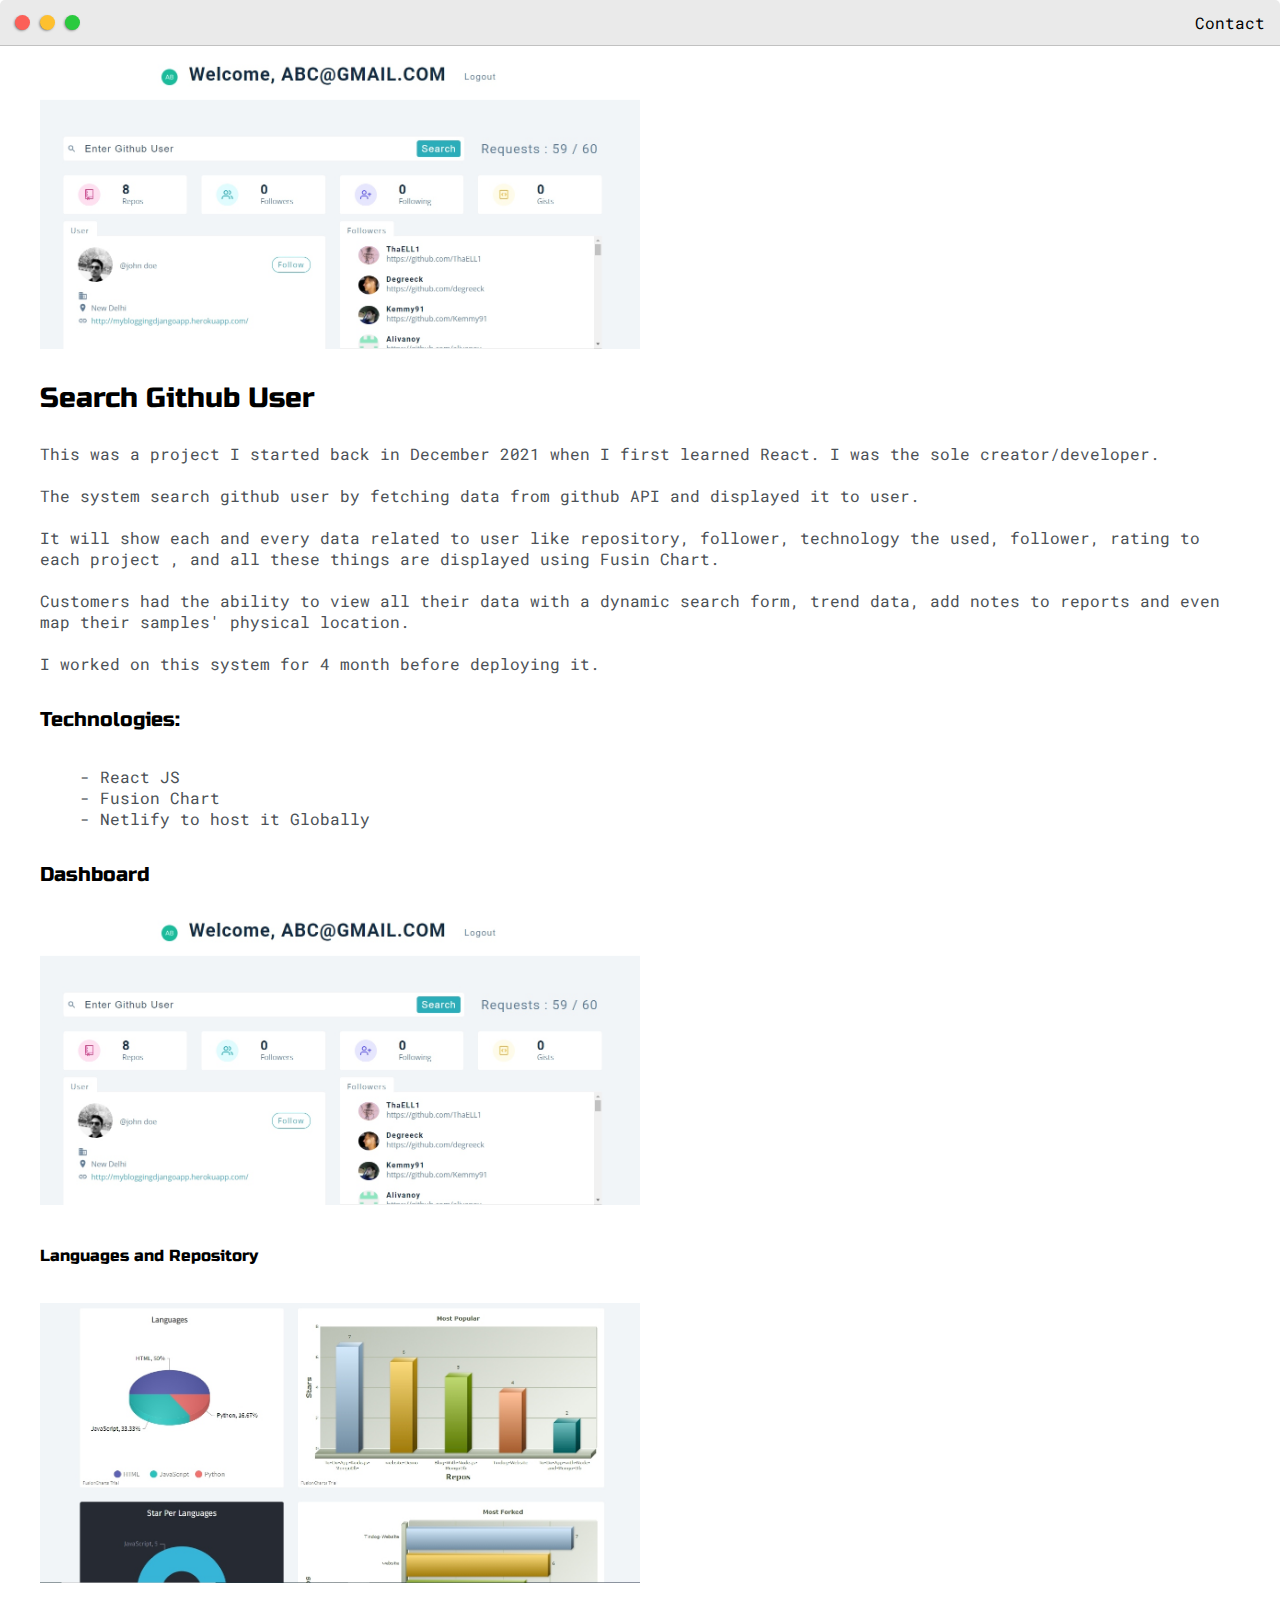
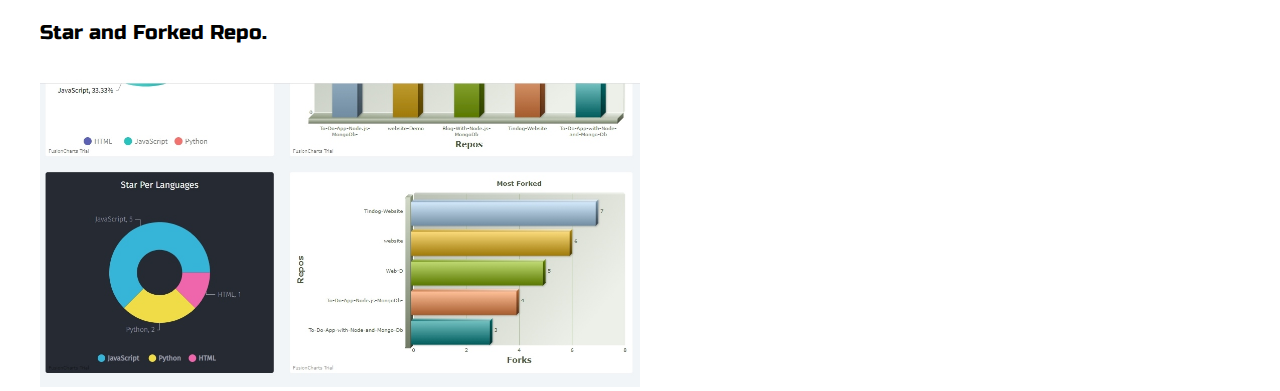
<file: post.html>
<!DOCTYPE html>
<html>
<head>
	<title>Search Github User </title>


	<meta name="viewport" content="width=device-width, initial-scale=1, maximum-scale=1, minimum-scale=1" />

	<link href="https://fonts.googleapis.com/css2?family=Russo+One&display=swap" rel="stylesheet">

	<link href="https://fonts.googleapis.com/css2?family=Roboto+Mono:wght@500&display=swap" rel="stylesheet">

	<link rel="stylesheet" type="text/css" href="default.css">


	<style type="text/css">
		.img-container{
			max-width: 600px;
		}

		img{
			width: 100%
		}

	</style>

</head>
<body>
	<div class="nav-wrapper">

		<!-- Link around dots-wrapper added after tutorial video -->
		<a href="index.html">
			<div class="dots-wrapper">
				<div id="dot-1" class="browser-dot"></div>
				<div id="dot-2" class="browser-dot"></div>
				<div id="dot-3" class="browser-dot"></div>
			</div>
		</a>

		<ul id="navigation">
			<li><a href="index.html#contact">Contact</a></li>

		</ul>
	</div>

	<div class="main-container">
		<br>

		<div class="img-container">
			<img src="images/githubsearch.jpg">
		</div>
		
		<h3>Search Github User</h3>

		<p>This was a project I started back in December 2021 when I first learned React. I was the sole creator/developer.
		<br>
		<br>
		The system search github user by fetching data from github API and displayed it to user.
		<br>
		<br>
		It will show each and every data related to user like repository, follower, technology the used, follower, rating to each project , and all these things are displayed using Fusin Chart.
		<br>
		<br>
		Customers had the ability to view all their data with a dynamic search form, trend data, add notes to reports and even map their samples' physical location.
		<br>
		<br>
		I worked on this system for 4 month before deploying it.</p>

		<h5>Technologies:</h5>
		<ul>
			
			<li>- React JS</li>
			<li>- Fusion Chart</li>
			<li>- Netlify to host it Globally</li>
			
		</ul>


		<h5> Dashboard</h5>
		<div class="img-container">
			<img src="images/githubsearch.jpg">
		</div>

		<h6>Languages and Repository</h5>
		<div class="img-container">
			<img src="images/graph1.jpg">
		</div>

		<h5>Star and Forked Repo.</h5>
		<div class="img-container">
			<img src="images/graph2.jpg">
		</div>

		

	</div>

</body>
</html>
</file>
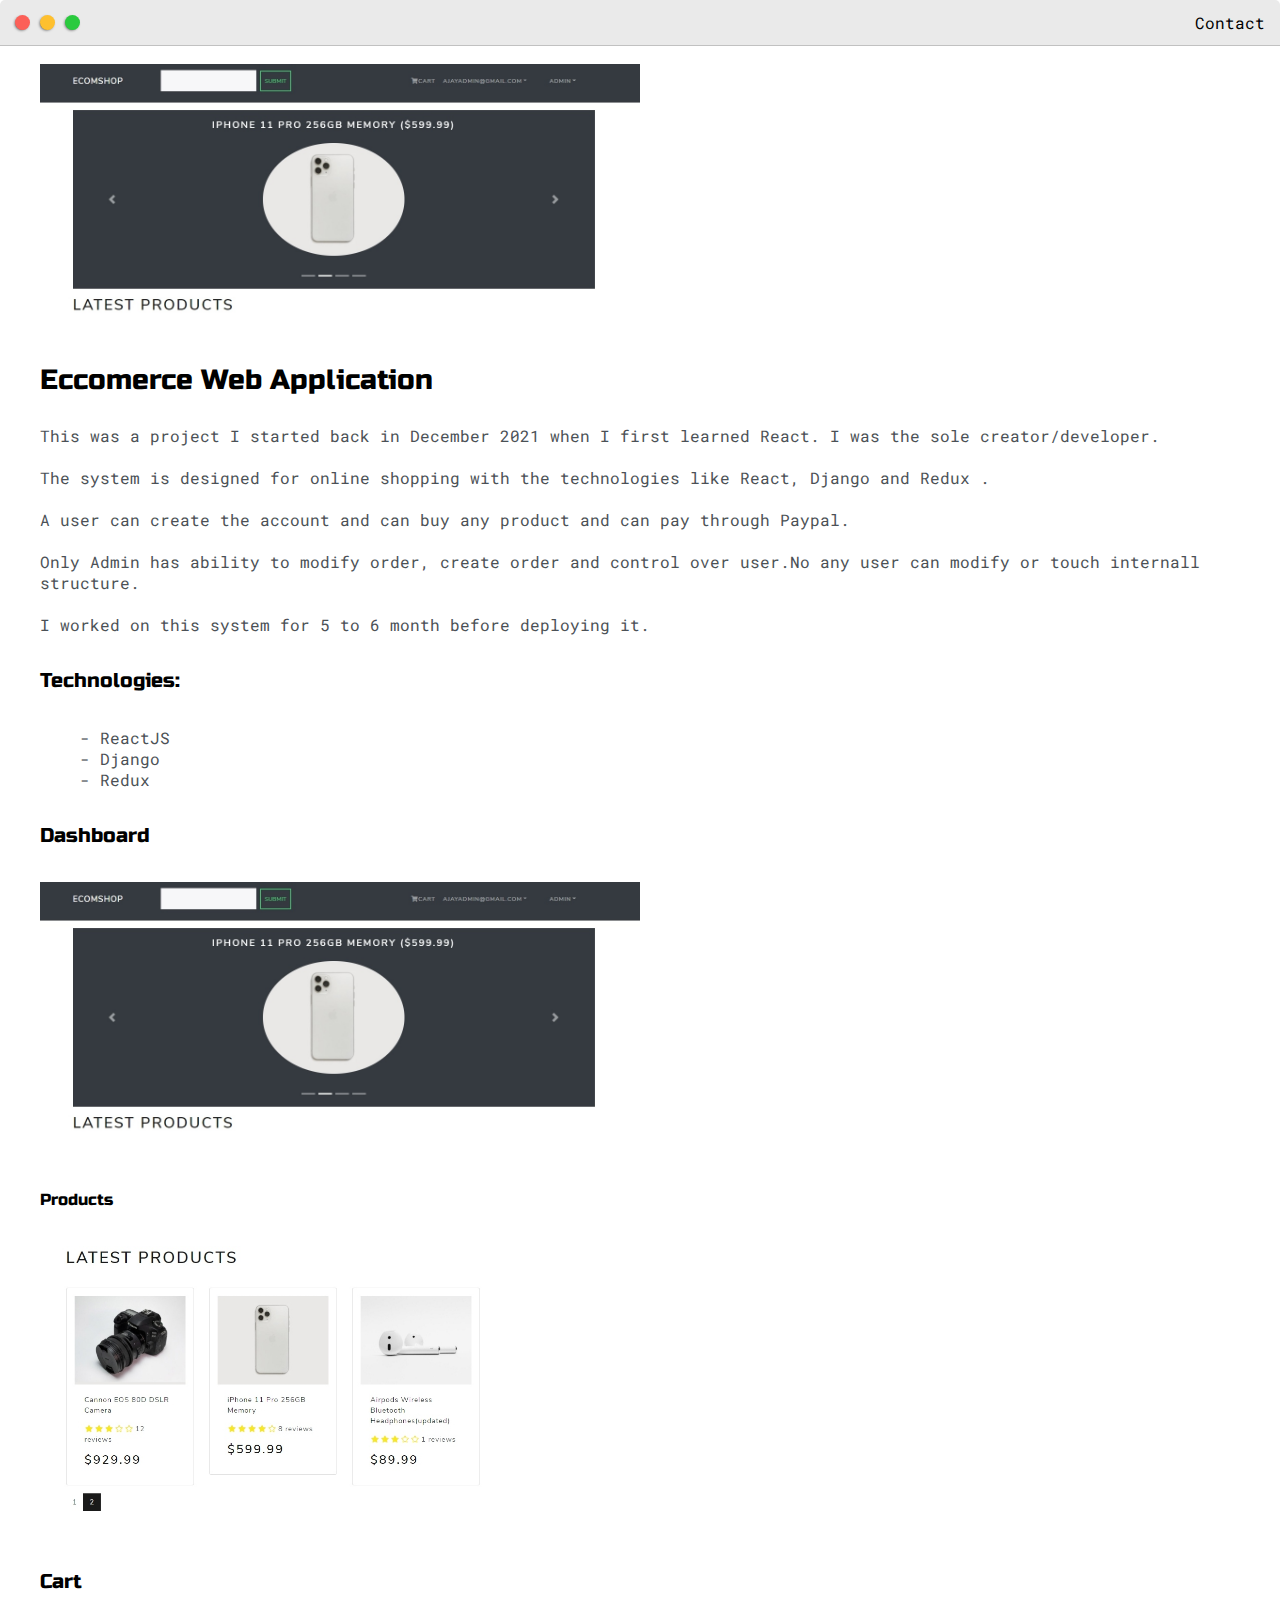
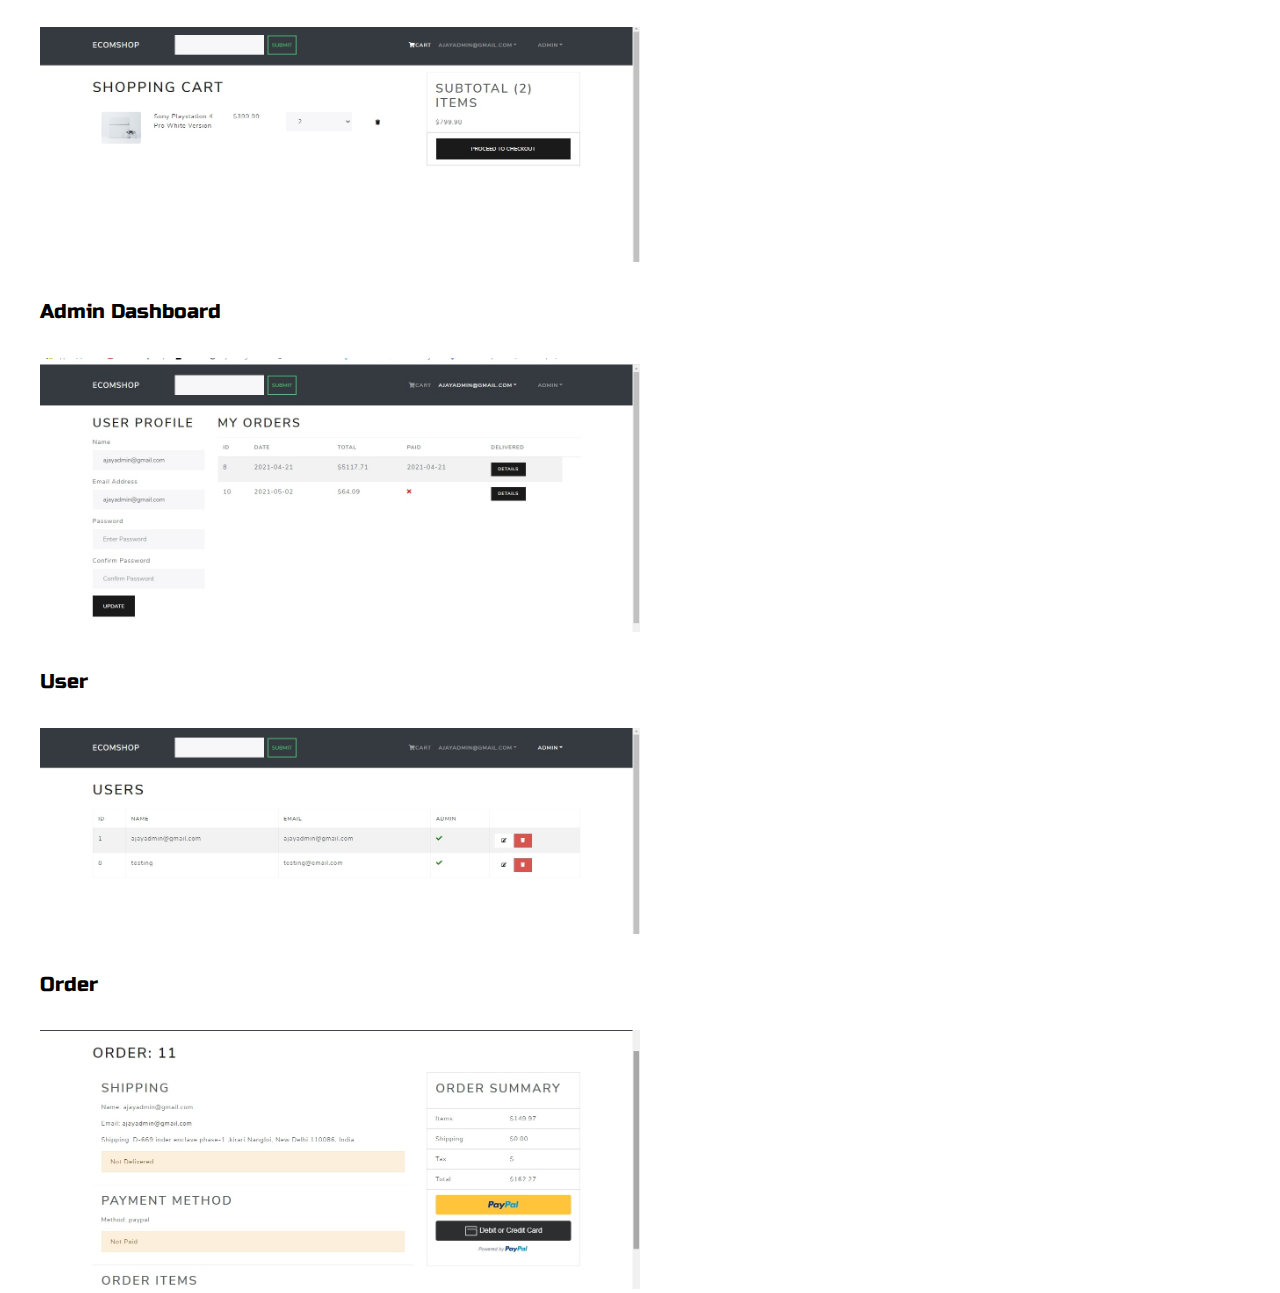
<file: post2.html>
<!DOCTYPE html>
<html>
<head>
	<title>Ecom-Shop</title>


	<meta name="viewport" content="width=device-width, initial-scale=1, maximum-scale=1, minimum-scale=1" />

	<link href="https://fonts.googleapis.com/css2?family=Russo+One&display=swap" rel="stylesheet">

	<link href="https://fonts.googleapis.com/css2?family=Roboto+Mono:wght@500&display=swap" rel="stylesheet">

	<link rel="stylesheet" type="text/css" href="default.css">


	<style type="text/css">
		.img-container{
			max-width: 600px;
		}

		img{
			width: 100%
		}

	</style>

</head>
<body>
	<div class="nav-wrapper">

		<!-- Link around dots-wrapper added after tutorial video -->
		<a href="index.html">
			<div class="dots-wrapper">
				<div id="dot-1" class="browser-dot"></div>
				<div id="dot-2" class="browser-dot"></div>
				<div id="dot-3" class="browser-dot"></div>
			</div>
		</a>

		<ul id="navigation">
			<li><a href="index.html#contact">Contact</a></li>

		</ul>
	</div>

	<div class="main-container">
		<br>

		<div class="img-container">
			<img src="images/ecom.jpg">
		</div>
		
		<h3>Eccomerce Web Application</h3>

		<p>This was a project I started back in December 2021 when I first learned React. I was the sole creator/developer.
		<br>
		<br>
		The system is designed for online shopping with the technologies like React, Django and Redux .
		<br>
		<br>
        A user can create the account and can buy any product and can pay through Paypal.
		<br>
		<br>
		Only Admin has ability to modify order, create order and control over user.No any user can modify or touch internall structure.
		<br>
		<br>
		I worked on this system for 5 to 6 month before deploying it.</p>

		<h5>Technologies:</h5>
		<ul>
			
			<li>- ReactJS</li>
			<li>- Django</li>
			<li>- Redux</li>
			
		</ul>


		<h5> Dashboard</h5>
		<div class="img-container">
			<img src="images/ecom.jpg">
		</div>

		<h6>Products</h5>
		<div class="img-container">
			<img src="images/latestproduct.jpg">
		</div>

		<h5>Cart</h5>
		<div class="img-container">
			<img src="images/cart.jpg">
		</div>

		
        <h5>Admin Dashboard</h5>
		<div class="img-container">
			<img src="images/userprofile.jpg">
		</div>

        <h5>User</h5>
		<div class="img-container">
			<img src="images/user.jpg">
		</div>
        <h5>Order</h5>
		<div class="img-container">
			<img src="images/order.jpg">
		</div>
	</div>

</body>
</html>
</file>
<file: default.css>
/** @format */

:root {
  --mainColor: #eaeaea;
  --secondaryColor: #fff;

  --borderColor: #c1c1c1;

  --mainText: black;
  --secondaryText: #4b5156;

  --themeDotBorder: #24292e;

  --previewBg: rgb(251, 249, 243, 0.8);
  --previewShadow: #f0ead6;

  --buttonColor: black;
}

html,
body {
  padding: 0;
  margin: 0;
  scroll-behavior: smooth;
}

body * {
  transition: 0.3s;
}

h1,
h2,
h3,
h4,
h5,
h6,
strong {
  color: var(--mainText);
  font-family: 'Russo One', sans-serif;
  font-weight: 500;
}

p,
li,
span,
label,
input,
textarea {
  color: var(--secondaryText);
  font-family: 'Roboto Mono', monospace;
}

a {
  text-decoration: none;
  color: #17a2b8;
}

ul {
  list-style: none;
}

h1 {
  font-size: 56px;
}
h2 {
  font-size: 36px;
}
h3 {
  font-size: 28px;
}
h4 {
  font-size: 24px;
}
h5 {
  font-size: 20px;
}
h6 {
  font-size: 16px;
}

.s1 {
  background-color: var(--mainColor);
  border-bottom: 1px solid var(--borderColor);
  overflow: auto;
}

.s2 {
  background-color: var(--secondaryColor);
  border-bottom: 1px solid var(--borderColor);
  overflow: auto;
}

.main-container {
  width: 1200px;
  margin: 0 auto;
}

.greeting-wrapper {
  display: grid;
  text-align: center;
  align-content: center;
  min-height: 10em;
}

.intro-wrapper {
  background-color: var(--secondaryColor);
  border: 1px solid var(--borderColor);
  border-radius: 5px 5px 0 0;

  -webkit-box-shadow: -1px 1px 3px -1px rgba(0, 0, 0, 0.75);
  -moz-box-shadow: -1px 1px 3px -1px rgba(0, 0, 0, 0.75);
  box-shadow: -1px 1px 3px -1px rgba(0, 0, 0, 0.75);

  display: grid;
  grid-template-columns: 1fr 1fr;
  grid-template-areas:
    'nav-wrapper nav-wrapper'
    'left-column right-column';
}

.nav-wrapper {
  border-radius: 5px 5px 0 0;
  grid-area: nav-wrapper;
  border-bottom: 1px solid var(--borderColor);
  display: flex;
  justify-content: space-between;
  align-items: center;
  background-color: var(--mainColor);
}

#navigation a {
  color: var(--mainText);
}

#navigation {
  margin: 0;
  padding: 10px;
}

#navigation li {
  display: inline-block;
  margin-right: 5px;
  margin-left: 5px;
}

.dots-wrapper {
  display: flex;
  padding: 10px;
}

#dot-1 {
  background-color: #fc6058;
}

#dot-2 {
  background-color: #fec02f;
}

#dot-3 {
  background-color: #2aca3e;
}

.browser-dot {
  background-color: black;
  height: 15px;
  width: 15px;
  border-radius: 50%;
  margin: 5px;

  -webkit-box-shadow: -1px 1px 3px -1px rgba(0, 0, 0, 0.75);
  -moz-box-shadow: -1px 1px 3px -1px rgba(0, 0, 0, 0.75);
  box-shadow: -1px 1px 3px -1px rgba(0, 0, 0, 0.75);
}

.left-column {
  grid-area: left-column;
  padding-top: 50px;
  padding-bottom: 50px;
}

#profile_pic {
  display: block;
  margin: 0 auto;

  height: 200px;
  width: 200px;
  object-fit: cover;
  border: 2px solid var(--borderColor);
}

#theme-options-wrapper {
  display: flex;
  justify-content: center;
}

.theme-dot {
  height: 30px;
  width: 30px;
  background-color: black;
  border-radius: 50%;

  margin: 5px;
  border: 2px solid var(--themeDotBorder);

  -webkit-box-shadow: -1px 1px 3px -1px rgba(0, 0, 0, 0.75);
  -moz-box-shadow: -1px 1px 3px -1px rgba(0, 0, 0, 0.75);
  box-shadow: -1px 1px 3px -1px rgba(0, 0, 0, 0.75);

  cursor: pointer;
}

.theme-dot:hover {
  border-width: 5px;
}

#light-mode {
  background-color: #fff;
}

#blue-mode {
  background-color: #192734;
}

#green-mode {
  background-color: #78866b;
}

#purple-mode {
  background-color: #7e4c74;
}

#settings-note {
  font-size: 12px;
  font-style: italic;
  text-align: center;
}

.right-column {
  grid-area: right-column;
  display: grid;
  align-content: center;

  padding-top: 50px;
  padding-bottom: 50px;
}

#preview-shadow {
  background-color: var(--previewShadow);
  max-width: 300px;
  height: 180px;
  padding-left: 30px;
  padding-top: 30px;
}

#preview {
  width: 300px;
  border: 1.5px solid #17a2b8;
  background-color: var(--previewBg);
  padding: 15px;
  position: relative;
}

.corner {
  width: 7px;
  height: 7px;
  border-radius: 50%;
  border: 1.5px solid #17a2b8;
  background-color: #fff;
  position: absolute;
}

#corner-tl {
  top: -5px;
  left: -5px;
}

#corner-tr {
  top: -5px;
  right: -5px;
}

#corner-br {
  bottom: -5px;
  right: -5px;
}

#corner-bl {
  bottom: -5px;
  left: -5px;
}

.about-wrapper {
  display: grid;
  grid-template-columns: repeat(auto-fit, minmax(320px, 1fr));
  padding-bottom: 50px;
  padding-top: 50px;
  gap: 100px;
}

#skills {
  display: flex;
  justify-content: space-evenly;
  background-color: var(--previewShadow);
}

.social-links {
  display: grid;
  align-content: center;
  text-align: center;
}

#social_img {
  width: 100%;
}

.post-wrapper {
  display: grid;
  grid-template-columns: repeat(auto-fit, 320px);
  gap: 20px;
  justify-content: center;
  padding-bottom: 50px;
}

.post {
  border: 1px solid var(--borderColor);
  -webkit-box-shadow: -2px 7px 21px -9px rgba(0, 0, 0, 0.75);
  -moz-box-shadow: -2px 7px 21px -9px rgba(0, 0, 0, 0.75);
  box-shadow: -2px 7px 21px -9px rgba(0, 0, 0, 0.75);
}

.thumbnail {
  display: block;
  width: 100%;
  height: 180px;
  object-fit: cover;
}

.post-preview {
  background-color: #fff;
  padding: 15px;
}

.post-title {
  color: black;
  margin: 0;
}

.post-intro {
  color: #4b5156;
  font-size: 14px;
}

#contact-form {
  display: block;
  max-width: 600px;
  margin: 0 auto;
  border: 1px solid var(--borderColor);
  padding: 15px;
  border-radius: 5px;
  background-color: var(--mainColor);
  margin-bottom: 50px;
}

#contact-form label {
  line-height: 2.7em;
}

#contact-form textarea {
  min-height: 100px;
  font-size: 14px;
}

.input-field {
  width: 100%;
  padding-top: 10px;
  padding-bottom: 10px;
  background-color: var(--secondaryColor);
  border-radius: 5px;
  border: 1px solid var(--borderColor);
  font-size: 14px;
}

#submit-btn {
  margin-top: 10px;
  width: 100%;
  padding-top: 10px;
  padding-bottom: 10px;
  color: #fff;
  background-color: var(--buttonColor);
  border: none;
}

@media screen and (max-width: 1200px) {
  .main-container {
    width: 95%;
  }
}

@media screen and (max-width: 800px) {
  .intro-wrapper {
    grid-template-columns: 1fr;
    grid-template-areas:
      'nav-wrapper'
      'left-column'
      'right-column';
  }

  .right-column {
    justify-content: center;
  }
}

@media screen and (max-width: 400px) {
  #preview-shadow {
    max-width: 280px;
    height: 180px;
    padding-left: 10px;
    padding-top: 10px;
  }

  #preview {
    width: 280px;
  }
}
</file>
